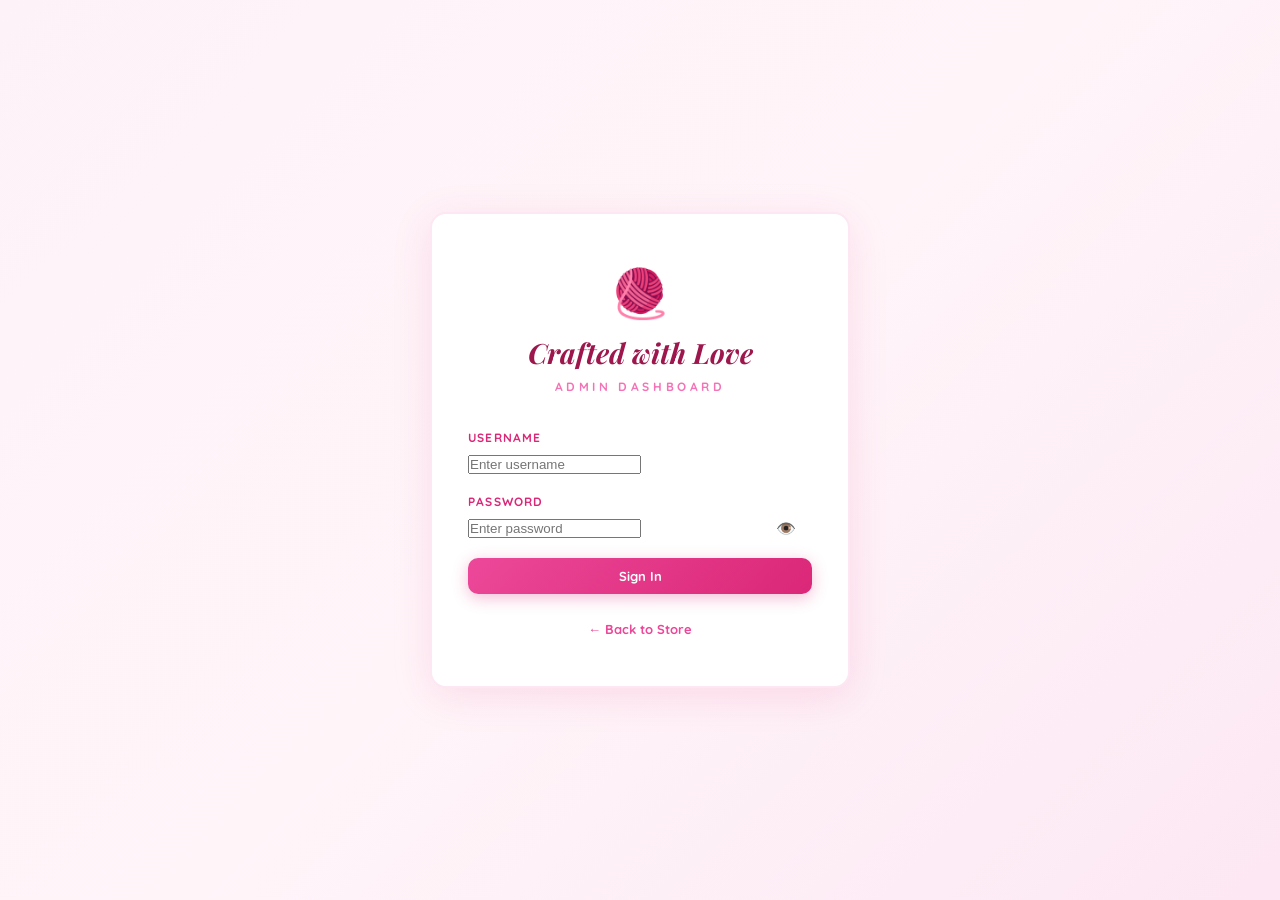
<file: admin/index.html>
<!DOCTYPE html>
<html lang="en">
<head>
    <meta charset="UTF-8">
    <meta name="viewport" content="width=device-width, initial-scale=1.0">
    <title>Admin Dashboard | Crafted with Love</title>
    <link href="https://fonts.googleapis.com/css2?family=Quicksand:wght@400;600;700&family=Playfair+Display:ital,wght@0,700;1,700&display=swap" rel="stylesheet">
    <link rel="stylesheet" href="admin.css?v=2">
</head>
<body>
    <!-- ── Top Bar ─────────────────────────────────────────────────────── -->
    <header class="admin-header">
        <div class="header-left">
            <span class="header-logo">🧶</span>
            <h1 class="serif-heading header-title">Crafted with Love</h1>
            <span class="header-badge">Admin</span>
        </div>
        <div class="header-right">
            <button onclick="openCredentialsModal()" class="btn btn-outline btn-sm">🔒 Security</button>
            <a href="/" class="btn btn-ghost" target="_blank">👁️ View Store</a>
            <button onclick="logout()" class="btn btn-outline-danger">Logout</button>
        </div>
    </header>

    <!-- ── Sidebar + Content ───────────────────────────────────────────── -->
    <div class="admin-layout">
        <nav class="admin-sidebar">
            <button class="sidebar-btn active" onclick="showTab('dashboard')" data-tab="dashboard">
                <span class="sidebar-icon">📊</span> Dashboard
            </button>
            <button class="sidebar-btn" onclick="showTab('products')" data-tab="products">
                <span class="sidebar-icon">🧸</span> Products
            </button>
            <button class="sidebar-btn" onclick="showTab('categories')" data-tab="categories">
                <span class="sidebar-icon">📂</span> Categories
            </button>
            <button class="sidebar-btn" onclick="showTab('add-product')" data-tab="add-product">
                <span class="sidebar-icon">➕</span> Add Product
            </button>
            <button class="sidebar-btn" onclick="showTab('add-category')" data-tab="add-category">
                <span class="sidebar-icon">📁</span> Add Category
            </button>
            <button class="sidebar-btn text-red-500 mt-auto" onclick="logout()" style="color: #e11d48; margin-top: auto;">
                <span class="sidebar-icon">🚪</span> Logout
            </button>
        </nav>

        <main class="admin-content">
            <!-- ── Dashboard Tab ──────────────────────────────────────── -->
            <section id="tab-dashboard" class="tab-panel active">
                <h2 class="section-title">Dashboard Overview</h2>
                <div class="stats-grid">
                    <div class="stat-card stat-pink">
                        <div class="stat-icon">🧸</div>
                        <div class="stat-info">
                            <span class="stat-number" id="stat-products">0</span>
                            <span class="stat-label">Total Products</span>
                        </div>
                    </div>
                    <div class="stat-card stat-purple">
                        <div class="stat-icon">📂</div>
                        <div class="stat-info">
                            <span class="stat-number" id="stat-categories">0</span>
                            <span class="stat-label">Categories</span>
                        </div>
                    </div>
                    <div class="stat-card stat-rose">
                        <div class="stat-icon">💰</div>
                        <div class="stat-info">
                            <span class="stat-number" id="stat-avg-price">₹0</span>
                            <span class="stat-label">Avg. Price</span>
                        </div>
                    </div>
                    <div class="stat-card stat-coral">
                        <div class="stat-icon">⭐</div>
                        <div class="stat-info">
                            <span class="stat-number" id="stat-highest">₹0</span>
                            <span class="stat-label">Highest Price</span>
                        </div>
                    </div>
                </div>
                <div class="dashboard-quick">
                    <h3 class="subsection-title">Quick Actions</h3>
                    <div class="quick-actions">
                        <button onclick="showTab('add-product')" class="quick-btn">➕ Add New Product</button>
                        <button onclick="showTab('add-category')" class="quick-btn">📁 Add New Category</button>
                        <button onclick="showTab('products')" class="quick-btn">🧸 Manage Products</button>
                    </div>
                </div>
            </section>

            <!-- ── Products Tab ───────────────────────────────────────── -->
            <section id="tab-products" class="tab-panel">
                <div class="section-header">
                    <h2 class="section-title">All Products</h2>
                    <div class="section-actions">
                        <select id="filter-category" onchange="loadProducts()" class="input select-sm">
                            <option value="">All Categories</option>
                        </select>
                        <button onclick="showTab('add-product')" class="btn btn-primary btn-sm">➕ Add Product</button>
                    </div>
                </div>
                <div class="table-wrapper">
                    <table class="admin-table">
                        <thead>
                            <tr>
                                <th width="60">Image</th>
                                <th>Name</th>
                                <th width="100">Price</th>
                                <th width="150">Category</th>
                                <th width="80">Size Opt.</th>
                                <th width="80">Order</th>
                                <th width="140">Actions</th>
                            </tr>
                        </thead>
                        <tbody id="products-table-body">
                            <tr><td colspan="7" class="table-empty">Loading products...</td></tr>
                        </tbody>
                    </table>
                </div>
            </section>

            <!-- ── Categories Tab ─────────────────────────────────────── -->
            <section id="tab-categories" class="tab-panel">
                <div class="section-header">
                    <h2 class="section-title">All Categories</h2>
                    <button onclick="showTab('add-category')" class="btn btn-primary btn-sm">📁 Add Category</button>
                </div>
                <div class="categories-grid" id="categories-grid">
                    <div class="table-empty">Loading categories...</div>
                </div>
            </section>

            <!-- ── Add Product Tab ────────────────────────────────────── -->
            <section id="tab-add-product" class="tab-panel">
                <h2 class="section-title" id="product-form-title">Add New Product</h2>
                <form id="productForm" class="admin-form" onsubmit="handleProductSubmit(event)">
                    <input type="hidden" id="edit-product-id" value="">
                    <div class="form-row">
                        <div class="form-group">
                            <label for="prod-name">Product Name *</label>
                            <input type="text" id="prod-name" placeholder="e.g. Sweet Strawberry" required class="input">
                        </div>
                        <div class="form-group">
                            <label for="prod-price">Price (₹) *</label>
                            <input type="number" id="prod-price" placeholder="e.g. 300" required min="1" class="input">
                        </div>
                    </div>
                    <div class="form-row">
                        <div class="form-group">
                            <label for="prod-category">Category *</label>
                            <select id="prod-category" required class="input">
                                <option value="">Select category</option>
                            </select>
                        </div>
                        <div class="form-group">
                            <label for="prod-sort">Sort Order</label>
                            <input type="number" id="prod-sort" placeholder="Auto" min="0" class="input">
                        </div>
                    </div>
                    <div class="form-group">
                        <label for="prod-image">Image Path / URL</label>
                        <input type="text" id="prod-image" placeholder="Leave blank for auto-generated path" class="input">
                        <span class="form-hint">Or upload an image below</span>
                    </div>
                    <div class="form-group">
                        <label>Upload Image</label>
                        <div class="upload-area" id="upload-area">
                            <input type="file" id="prod-file" accept="image/*" onchange="handleFileSelect(event)" class="upload-input">
                            <div class="upload-content" id="upload-content">
                                <span class="upload-icon">📷</span>
                                <span class="upload-text">Click or drag to upload</span>
                            </div>
                            <img id="upload-preview" class="upload-preview hidden" src="" alt="Preview">
                        </div>
                    </div>
                    <div class="form-row">
                        <div class="form-group checkbox-group">
                            <label class="checkbox-label">
                                <input type="checkbox" id="prod-size-option">
                                <span class="checkmark"></span>
                                Has Size Option (+₹20 for Big)
                            </label>
                        </div>
                    </div>
                    <div class="form-actions">
                        <button type="submit" class="btn btn-primary" id="product-submit-btn">Add Product</button>
                        <button type="button" class="btn btn-ghost" onclick="resetProductForm()">Cancel</button>
                    </div>
                </form>
            </section>

            <!-- ── Add Category Tab ───────────────────────────────────── -->
            <section id="tab-add-category" class="tab-panel">
                <h2 class="section-title" id="category-form-title">Add New Category</h2>
                <form id="categoryForm" class="admin-form" onsubmit="handleCategorySubmit(event)">
                    <input type="hidden" id="edit-category-id" value="">
                    <div class="form-row">
                        <div class="form-group">
                            <label for="cat-name">Slug Name *</label>
                            <input type="text" id="cat-name" placeholder="e.g. phone-cases" required class="input">
                            <span class="form-hint">URL-safe name (lowercase, hyphens)</span>
                        </div>
                        <div class="form-group">
                            <label for="cat-display">Display Name *</label>
                            <input type="text" id="cat-display" placeholder="e.g. Phone Cases" required class="input">
                        </div>
                    </div>
                    <div class="form-row">
                        <div class="form-group">
                            <label for="cat-folder">Image Folder *</label>
                            <input type="text" id="cat-folder" placeholder="e.g. covers" required class="input">
                        </div>
                        <div class="form-group">
                            <label for="cat-prefix">Image Prefix *</label>
                            <input type="text" id="cat-prefix" placeholder="e.g. phonecover" required class="input">
                        </div>
                    </div>
                    <div class="form-row">
                        <div class="form-group">
                            <label for="cat-ext">Image Extension</label>
                            <input type="text" id="cat-ext" value=".jpg.jpeg" class="input">
                        </div>
                        <div class="form-group">
                            <label for="cat-sort">Sort Order</label>
                            <input type="number" id="cat-sort" placeholder="0" min="0" class="input">
                        </div>
                    </div>
                    <div class="form-row">
                        <div class="form-group checkbox-group">
                            <label class="checkbox-label">
                                <input type="checkbox" id="cat-device-option">
                                <span class="checkmark"></span>
                                Has Device Option (Standard / Premium pricing)
                            </label>
                        </div>
                    </div>
                    <div id="device-fields" class="hidden">
                        <div class="form-row">
                            <div class="form-group">
                                <label for="cat-device-label">Premium Label</label>
                                <input type="text" id="cat-device-label" value="iPhone / Samsung S series" class="input">
                            </div>
                            <div class="form-group">
                                <label for="cat-device-extra">Premium Extra (₹)</label>
                                <input type="number" id="cat-device-extra" value="50" min="0" class="input">
                            </div>
                        </div>
                    </div>
                    <div class="form-actions">
                        <button type="submit" class="btn btn-primary" id="category-submit-btn">Add Category</button>
                        <button type="button" class="btn btn-ghost" onclick="resetCategoryForm()">Cancel</button>
                    </div>
                </form>
            </section>
        </main>
    </div>

    <!-- ── Toast Notification ──────────────────────────────────────────── -->
    <div id="admin-toast" class="admin-toast hidden"></div>

    <!-- ── Confirm Dialog ──────────────────────────────────────────────── -->
    <div id="confirm-dialog" class="modal-overlay hidden">
        <div class="modal-card">
            <h3 class="modal-title" id="confirm-title">Are you sure?</h3>
            <p class="modal-text" id="confirm-text"></p>
            <div class="modal-actions">
                <button class="btn btn-ghost" onclick="closeConfirm()">Cancel</button>
                <button class="btn btn-danger" id="confirm-action-btn" onclick="">Delete</button>
            </div>
        </div>
    </div>

    <!-- Credentials Modal -->
    <div id="credentials-modal" class="modal-overlay hidden">
        <div class="modal-card">
            <h2 class="modal-title">Change Security Details</h2>
            <form id="credentials-form" onsubmit="event.preventDefault(); submitCredentials();">
                <div class="form-group">
                    <label>Current Password <span class="text-red-500">*</span></label>
                    <input type="password" id="cred-current-pwd" required class="input">
                </div>
                <div class="form-group border-t border-pink-50 pt-4 mt-4">
                    <label>New Username (Optional)</label>
                    <input type="text" id="cred-new-user" class="input" placeholder="Leave blank to keep current">
                </div>
                <div class="form-group">
                    <label>New Password (Optional)</label>
                    <input type="password" id="cred-new-pwd" class="input" placeholder="Leave blank to keep current">
                </div>
                <div class="modal-actions mt-6">
                    <button type="button" class="btn btn-ghost" onclick="closeCredentialsModal()">Cancel</button>
                    <button type="submit" class="btn btn-primary" id="cred-save-btn">Save Changes</button>
                </div>
            </form>
        </div>
    </div>

    <script>
        const API = window.location.origin;
        const TOKEN = localStorage.getItem('adminToken');
        let allProducts = [];
        let allCategories = [];

        // ── Auth Guard ───────────────────────────────────────────────────
        if (!TOKEN) { window.location.href = '/admin/login.html'; }
        fetch(`${API}/api/admin/me`, {
            headers: { 'Authorization': `Bearer ${TOKEN}` }
        }).then(r => { if (!r.ok) { localStorage.removeItem('adminToken'); window.location.href = '/admin/login.html'; } });

        function authHeaders() {
            return { 'Authorization': `Bearer ${TOKEN}`, 'Content-Type': 'application/json' };
        }
        function authHeadersOnly() {
            return { 'Authorization': `Bearer ${TOKEN}` };
        }

        function logout() {
            localStorage.removeItem('adminToken');
            window.location.href = '/admin/login.html';
        }

        // ── Tabs ─────────────────────────────────────────────────────────
        function showTab(name) {
            document.querySelectorAll('.tab-panel').forEach(p => p.classList.remove('active'));
            document.querySelectorAll('.sidebar-btn').forEach(b => b.classList.remove('active'));
            document.getElementById('tab-' + name).classList.add('active');
            const btn = document.querySelector(`[data-tab="${name}"]`);
            if (btn) btn.classList.add('active');
            if (name === 'products') loadProducts();
            if (name === 'categories') loadCategories();
            if (name === 'dashboard') updateDashboard();
        }

        // ── Toast ────────────────────────────────────────────────────────
        function showToast(msg, type = 'success') {
            const t = document.getElementById('admin-toast');
            t.textContent = msg;
            t.className = `admin-toast ${type}`;
            setTimeout(() => t.classList.add('hidden'), 3000);
        }

        // ── Confirm Dialog ───────────────────────────────────────────────
        let confirmCb = null;
        function openConfirm(title, text, cb) {
            document.getElementById('confirm-title').textContent = title;
            document.getElementById('confirm-text').textContent = text;
            document.getElementById('confirm-dialog').classList.remove('hidden');
            confirmCb = cb;
            document.getElementById('confirm-action-btn').onclick = () => { 
                const callback = confirmCb; 
                closeConfirm(); 
                if (callback) callback(); 
            };
        }
        function closeConfirm() { document.getElementById('confirm-dialog').classList.add('hidden'); confirmCb = null; }

        // ── Load Data ────────────────────────────────────────────────────
        async function fetchCategories() {
            const res = await fetch(`${API}/api/categories`);
            allCategories = await res.json();
            return allCategories;
        }

        async function fetchProducts() {
            const catFilter = document.getElementById('filter-category')?.value;
            let url = `${API}/api/products`;
            if (catFilter) url += `?category_id=${catFilter}`;
            const res = await fetch(url);
            allProducts = await res.json();
            return allProducts;
        }

        async function loadProducts() {
            await fetchCategories();
            populateCategorySelects();
            await fetchProducts();
            renderProductsTable();
        }

        async function loadCategories() {
            await fetchCategories();
            renderCategoriesGrid();
        }

        function populateCategorySelects() {
            const filterSel = document.getElementById('filter-category');
            const prodSel = document.getElementById('prod-category');
            const currentFilter = filterSel?.value || '';
            const currentProd = prodSel?.value || '';

            // Filter select
            if (filterSel) {
                filterSel.innerHTML = '<option value="">All Categories</option>' +
                    allCategories.map(c => `<option value="${c.id}">${c.display_name}</option>`).join('');
                filterSel.value = currentFilter;
            }
            // Product form select
            if (prodSel) {
                prodSel.innerHTML = '<option value="">Select category</option>' +
                    allCategories.map(c => `<option value="${c.id}">${c.display_name}</option>`).join('');
                prodSel.value = currentProd;
            }
        }

        // ── Render Products Table ────────────────────────────────────────
        function renderProductsTable() {
            const tbody = document.getElementById('products-table-body');
            if (allProducts.length === 0) {
                tbody.innerHTML = '<tr><td colspan="7" class="table-empty">No products found. Add your first product!</td></tr>';
                return;
            }
            tbody.innerHTML = allProducts.map(p => `
                <tr>
                    <td><div class="table-img"><img src="/${p.image_path}" onerror="this.src='https://placehold.co/60x60?text=🧶'" alt="${p.name}"></div></td>
                    <td><strong>${p.name}</strong></td>
                    <td class="price-cell">₹${p.price}</td>
                    <td><span class="category-badge">${p.category_display_name || '—'}</span></td>
                    <td>${p.has_size_option ? '<span class="badge badge-yes">Yes</span>' : '<span class="badge badge-no">No</span>'}</td>
                    <td class="sort-cell">${p.sort_order}</td>
                    <td class="actions-cell">
                        <button onclick="editProduct(${p.id})" class="btn btn-sm btn-outline" title="Edit">✏️ Edit</button>
                        <button onclick="confirmDeleteProduct(${p.id}, '${p.name.replace(/'/g, "\\'")}')" class="btn btn-sm btn-outline-danger" title="Delete">🗑️</button>
                    </td>
                </tr>
            `).join('');
        }

        // ── Render Categories Grid ───────────────────────────────────────
        function renderCategoriesGrid() {
            const grid = document.getElementById('categories-grid');
            if (allCategories.length === 0) {
                grid.innerHTML = '<div class="table-empty">No categories found.</div>';
                return;
            }
            grid.innerHTML = allCategories.map(c => `
                <div class="category-card">
                    <div class="category-card-header">
                        <h3 class="category-card-title">${c.display_name}</h3>
                        <span class="category-card-slug">${c.name}</span>
                    </div>
                    <div class="category-card-body">
                        <div class="category-detail"><span class="detail-label">Folder:</span> <span>${c.image_folder}</span></div>
                        <div class="category-detail"><span class="detail-label">Prefix:</span> <span>${c.image_prefix}</span></div>
                        <div class="category-detail"><span class="detail-label">Extension:</span> <span>${c.image_ext}</span></div>
                        <div class="category-detail"><span class="detail-label">Device Option:</span> <span>${c.has_device_option ? '✅ Yes (+₹' + c.device_premium_extra + ')' : '❌ No'}</span></div>
                        <div class="category-detail"><span class="detail-label">Sort Order:</span> <span>${c.sort_order}</span></div>
                    </div>
                    <div class="category-card-actions">
                        <button onclick="editCategory(${c.id})" class="btn btn-sm btn-outline">✏️ Edit</button>
                        <button onclick="confirmDeleteCategory(${c.id}, '${c.display_name.replace(/'/g, "\\'")}')" class="btn btn-sm btn-outline-danger">🗑️ Delete</button>
                    </div>
                </div>
            `).join('');
        }

        // ── Product CRUD ─────────────────────────────────────────────────
        async function handleProductSubmit(e) {
            e.preventDefault();
            const editId = document.getElementById('edit-product-id').value;
            const isEdit = editId !== '';

            // If file was uploaded, upload it first
            let imagePath = document.getElementById('prod-image').value;
            const fileInput = document.getElementById('prod-file');
            if (fileInput.files.length > 0) {
                const formData = new FormData();
                formData.append('file', fileInput.files[0]);
                const upRes = await fetch(`${API}/api/upload`, {
                    method: 'POST',
                    headers: { 'Authorization': `Bearer ${TOKEN}` },
                    body: formData,
                });
                if (upRes.ok) {
                    const upData = await upRes.json();
                    imagePath = upData.path;
                }
            }

            const body = {
                name: document.getElementById('prod-name').value,
                price: parseInt(document.getElementById('prod-price').value),
                category_id: parseInt(document.getElementById('prod-category').value),
                sort_order: parseInt(document.getElementById('prod-sort').value) || 0,
                has_size_option: document.getElementById('prod-size-option').checked,
            };
            if (imagePath) body.image_path = imagePath;

            const url = isEdit ? `${API}/api/products/${editId}` : `${API}/api/products`;
            const method = isEdit ? 'PUT' : 'POST';

            try {
                const res = await fetch(url, { method, headers: authHeaders(), body: JSON.stringify(body) });
                if (!res.ok) { const d = await res.json(); throw new Error(d.detail || 'Failed'); }
                showToast(isEdit ? 'Product updated!' : 'Product added!');
                resetProductForm();
                showTab('products');
            } catch (err) {
                showToast(err.message, 'error');
            }
        }

        function editProduct(id) {
            const p = allProducts.find(x => x.id === id);
            if (!p) return;
            document.getElementById('edit-product-id').value = p.id;
            document.getElementById('prod-name').value = p.name;
            document.getElementById('prod-price').value = p.price;
            document.getElementById('prod-category').value = p.category_id;
            document.getElementById('prod-sort').value = p.sort_order;
            document.getElementById('prod-image').value = p.image_path || '';
            document.getElementById('prod-size-option').checked = p.has_size_option;
            document.getElementById('product-form-title').textContent = 'Edit Product';
            document.getElementById('product-submit-btn').textContent = 'Update Product';
            showTab('add-product');
        }

        function resetProductForm() {
            document.getElementById('productForm').reset();
            document.getElementById('edit-product-id').value = '';
            document.getElementById('product-form-title').textContent = 'Add New Product';
            document.getElementById('product-submit-btn').textContent = 'Add Product';
            document.getElementById('upload-preview').classList.add('hidden');
            document.getElementById('upload-content').classList.remove('hidden');
        }

        function confirmDeleteProduct(id, name) {
            openConfirm('Delete Product', `Are you sure you want to delete "${name}"? This cannot be undone.`, async () => {
                try {
                    const res = await fetch(`${API}/api/products/${id}`, {
                        method: 'DELETE',
                        headers: authHeadersOnly(),
                    });
                    if (res.status !== 204 && !res.ok) throw new Error('Failed to delete');
                    showToast('Product deleted! 🗑️');
                    await loadProducts();
                } catch (err) {
                    showToast(err.message, 'error');
                }
            });
        }

        // ── Category CRUD ────────────────────────────────────────────────
        document.getElementById('cat-device-option').addEventListener('change', function() {
            document.getElementById('device-fields').classList.toggle('hidden', !this.checked);
        });

        async function handleCategorySubmit(e) {
            e.preventDefault();
            const editId = document.getElementById('edit-category-id').value;
            const isEdit = editId !== '';

            const body = {
                name: document.getElementById('cat-name').value,
                display_name: document.getElementById('cat-display').value,
                image_folder: document.getElementById('cat-folder').value,
                image_prefix: document.getElementById('cat-prefix').value,
                image_ext: document.getElementById('cat-ext').value,
                sort_order: parseInt(document.getElementById('cat-sort').value) || 0,
                has_device_option: document.getElementById('cat-device-option').checked,
                device_premium_label: document.getElementById('cat-device-label').value,
                device_premium_extra: parseInt(document.getElementById('cat-device-extra').value) || 50,
            };

            const url = isEdit ? `${API}/api/categories/${editId}` : `${API}/api/categories`;
            const method = isEdit ? 'PUT' : 'POST';

            try {
                const res = await fetch(url, { method, headers: authHeaders(), body: JSON.stringify(body) });
                if (!res.ok) { const d = await res.json(); throw new Error(d.detail || 'Failed'); }
                showToast(isEdit ? 'Category updated!' : 'Category added!');
                resetCategoryForm();
                showTab('categories');
            } catch (err) {
                showToast(err.message, 'error');
            }
        }

        function editCategory(id) {
            const c = allCategories.find(x => x.id === id);
            if (!c) return;
            document.getElementById('edit-category-id').value = c.id;
            document.getElementById('cat-name').value = c.name;
            document.getElementById('cat-display').value = c.display_name;
            document.getElementById('cat-folder').value = c.image_folder;
            document.getElementById('cat-prefix').value = c.image_prefix;
            document.getElementById('cat-ext').value = c.image_ext;
            document.getElementById('cat-sort').value = c.sort_order;
            document.getElementById('cat-device-option').checked = c.has_device_option;
            document.getElementById('cat-device-label').value = c.device_premium_label;
            document.getElementById('cat-device-extra').value = c.device_premium_extra;
            if (c.has_device_option) document.getElementById('device-fields').classList.remove('hidden');
            document.getElementById('category-form-title').textContent = 'Edit Category';
            document.getElementById('category-submit-btn').textContent = 'Update Category';
            showTab('add-category');
        }

        function resetCategoryForm() {
            document.getElementById('categoryForm').reset();
            document.getElementById('edit-category-id').value = '';
            document.getElementById('category-form-title').textContent = 'Add New Category';
            document.getElementById('category-submit-btn').textContent = 'Add Category';
            document.getElementById('device-fields').classList.add('hidden');
            document.getElementById('cat-ext').value = '.jpg.jpeg';
            document.getElementById('cat-device-label').value = 'iPhone / Samsung S series';
            document.getElementById('cat-device-extra').value = '50';
        }

        function confirmDeleteCategory(id, name) {
            openConfirm('Delete Category', `Delete "${name}" and ALL its products? This cannot be undone.`, async () => {
                try {
                    const res = await fetch(`${API}/api/categories/${id}`, { method: 'DELETE', headers: authHeadersOnly() });
                    if (res.status !== 204 && !res.ok) throw new Error('Failed to delete');
                    showToast('Category deleted! 🗑️');
                    await loadCategories();
                } catch (err) {
                    showToast(err.message, 'error');
                }
            });
        }

        // ── File Upload Preview ──────────────────────────────────────────
        function handleFileSelect(e) {
            const file = e.target.files[0];
            if (!file) return;
            const reader = new FileReader();
            reader.onload = (ev) => {
                document.getElementById('upload-preview').src = ev.target.result;
                document.getElementById('upload-preview').classList.remove('hidden');
                document.getElementById('upload-content').classList.add('hidden');
            };
            reader.readAsDataURL(file);
        }

        // ── Dashboard Stats ──────────────────────────────────────────────
        async function updateDashboard() {
            await fetchCategories();
            await fetchProducts();
            document.getElementById('stat-products').textContent = allProducts.length;
            document.getElementById('stat-categories').textContent = allCategories.length;
            if (allProducts.length > 0) {
                const avg = Math.round(allProducts.reduce((s, p) => s + p.price, 0) / allProducts.length);
                const max = Math.max(...allProducts.map(p => p.price));
                document.getElementById('stat-avg-price').textContent = `₹${avg}`;
                document.getElementById('stat-highest').textContent = `₹${max}`;
            }
        }

        // ── Security ─────────────────────────────────────────────────────
        function openCredentialsModal() {
            document.getElementById('credentials-modal').classList.remove('hidden');
            document.getElementById('credentials-form').reset();
        }
        function closeCredentialsModal() {
            document.getElementById('credentials-modal').classList.add('hidden');
        }
        async function submitCredentials() {
            const current = document.getElementById('cred-current-pwd').value;
            const newUser = document.getElementById('cred-new-user').value.trim();
            const newPwd = document.getElementById('cred-new-pwd').value;

            if(!newUser && !newPwd){
                showToast('Nothing to update', 'error'); return;
            }

            document.getElementById('cred-save-btn').textContent = 'Saving...';
            try {
                const res = await fetch(`${API}/api/admin/credentials`, {
                    method: 'PUT',
                    headers: authHeaders(),
                    body: JSON.stringify({
                        current_password: current,
                        new_username: newUser || null,
                        new_password: newPwd || null
                    })
                });
                
                if(!res.ok) {
                    const data = await res.json();
                    throw new Error(data.detail || 'Validation failed');
                }
                
                showToast('Credentials updated! Please login again.', 'success');
                closeCredentialsModal();
                setTimeout(() => logout(), 2000);
            } catch(e) {
                showToast(e.message, 'error');
            } finally {
                document.getElementById('cred-save-btn').textContent = 'Save Changes';
            }
        }

        // ── Init ─────────────────────────────────────────────────────────
        (async () => {
            await fetchCategories();
            populateCategorySelects();
            updateDashboard();
        })();
    </script>
</body>
</html>
</file>
<file: admin/admin.css>
/* ═══════════════════════════════════════════════════════════════════════════
   Crafted with Love — Admin Panel Styles
   Matches the store's pink crochet aesthetic
   ═══════════════════════════════════════════════════════════════════════════ */

:root {
    --pink-50: #fdf2f8; --pink-100: #fce7f3; --pink-200: #fbcfe8;
    --pink-300: #f9a8d4; --pink-400: #f472b6; --pink-500: #ec4899;
    --pink-600: #db2777; --pink-700: #be185d; --pink-800: #9d174d;
    --pink-900: #831843;
    --gray-50: #f9fafb; --gray-100: #f3f4f6; --gray-200: #e5e7eb;
    --gray-300: #d1d5db; --gray-400: #9ca3af; --gray-500: #6b7280;
    --gray-600: #4b5563; --gray-700: #374151; --gray-800: #1f2937;
    --white: #ffffff;
    --radius: 16px; --radius-sm: 10px; --radius-xs: 6px;
    --shadow: 0 4px 24px rgba(219, 39, 119, 0.08);
    --shadow-lg: 0 8px 40px rgba(219, 39, 119, 0.12);
    --transition: 0.25s cubic-bezier(0.4, 0, 0.2, 1);
}

*, *::before, *::after { box-sizing: border-box; margin: 0; padding: 0; }

body {
    font-family: 'Quicksand', sans-serif;
    background: linear-gradient(135deg, var(--pink-50) 0%, #fff5f9 50%, var(--pink-100) 100%);
    color: var(--gray-800);
    min-height: 100vh;
}

.serif-heading { font-family: 'Playfair Display', serif; font-weight: 700; }
.hidden { display: none !important; }

/* ── Buttons ───────────────────────────────────────────────────────────── */
.btn {
    display: inline-flex; align-items: center; gap: 6px;
    padding: 10px 20px; border-radius: var(--radius-sm); border: none;
    font-family: inherit; font-weight: 700; font-size: 13px;
    cursor: pointer; transition: all var(--transition);
    text-decoration: none; white-space: nowrap;
}
.btn:active { transform: scale(0.96); }
.btn-primary { background: linear-gradient(135deg, var(--pink-500), var(--pink-600)); color: var(--white); box-shadow: 0 4px 16px rgba(219, 39, 119, 0.3); }
.btn-primary:hover { box-shadow: 0 6px 24px rgba(219, 39, 119, 0.4); transform: translateY(-1px); }
.btn-outline { background: var(--white); color: var(--pink-600); border: 1.5px solid var(--pink-200); }
.btn-outline:hover { background: var(--pink-50); border-color: var(--pink-400); }
.btn-outline-danger { background: var(--white); color: #e11d48; border: 1.5px solid #fecdd3; }
.btn-outline-danger:hover { background: #fff1f2; border-color: #fda4af; }
.btn-danger { background: linear-gradient(135deg, #e11d48, #be123c); color: var(--white); }
.btn-ghost { background: transparent; color: var(--pink-600); }
.btn-ghost:hover { background: var(--pink-50); }
.btn-full { width: 100%; justify-content: center; }
.btn-sm { padding: 6px 14px; font-size: 12px; border-radius: var(--radius-xs); }

/* ── Inputs ────────────────────────────────────────────────────────────── */
.input {
    width: 100%; padding: 12px 16px; border: 2px solid var(--pink-100);
    border-radius: var(--radius-sm); font-family: inherit; font-size: 14px;
    font-weight: 600; color: var(--gray-700); background: var(--white);
    transition: all var(--transition); outline: none;
}
.input:focus { border-color: var(--pink-400); box-shadow: 0 0 0 4px rgba(244, 114, 182, 0.15); }
.input::placeholder { color: var(--gray-400); font-weight: 500; }
.select-sm { padding: 6px 12px; font-size: 12px; max-width: 200px; }
textarea.input { resize: vertical; min-height: 80px; }

/* ── Login Page ────────────────────────────────────────────────────────── */
.login-body {
    display: flex; align-items: center; justify-content: center;
    min-height: 100vh; padding: 20px;
}
.login-container { width: 100%; max-width: 420px; }
.login-card {
    background: var(--white); border-radius: var(--radius);
    padding: 48px 36px; box-shadow: var(--shadow-lg);
    border: 2px solid var(--pink-100);
}
.login-header { text-align: center; margin-bottom: 36px; }
.login-logo { font-size: 48px; margin-bottom: 12px; }
.login-header h1 { color: var(--pink-800); font-size: 28px; font-style: italic; }
.login-subtitle { color: var(--pink-400); font-weight: 700; font-size: 12px; text-transform: uppercase; letter-spacing: 0.3em; margin-top: 8px; }
.login-footer { text-align: center; margin-top: 24px; }
.login-footer a { color: var(--pink-500); font-weight: 700; font-size: 13px; text-decoration: none; }
.login-footer a:hover { text-decoration: underline; }
.password-wrapper { position: relative; }
.toggle-password {
    position: absolute; right: 12px; top: 50%; transform: translateY(-50%);
    background: none; border: none; cursor: pointer; font-size: 16px; padding: 4px;
}
.error-msg { background: #fff1f2; color: #e11d48; padding: 10px 16px; border-radius: var(--radius-xs); font-size: 13px; font-weight: 600; margin-bottom: 12px; border: 1px solid #fecdd3; }

/* ── Admin Header ──────────────────────────────────────────────────────── */
.admin-header {
    background: linear-gradient(135deg, var(--pink-600), var(--pink-700));
    color: var(--white); padding: 14px 28px;
    display: flex; align-items: center; justify-content: space-between;
    position: sticky; top: 0; z-index: 100;
    box-shadow: 0 4px 20px rgba(219, 39, 119, 0.3);
}
.header-left { display: flex; align-items: center; gap: 12px; }
.header-logo { font-size: 28px; }
.header-title { font-size: 22px; font-style: italic; color: var(--white); }
.header-badge {
    background: rgba(255,255,255,0.2); padding: 3px 12px;
    border-radius: 50px; font-size: 10px; font-weight: 800;
    text-transform: uppercase; letter-spacing: 0.15em;
}
.header-right { display: flex; gap: 10px; }
.header-right .btn { color: var(--white) !important; border-color: rgba(255,255,255,0.3) !important; background: transparent !important; }
.header-right .btn:hover { background: rgba(255,255,255,0.15) !important; }

/* ── Layout ────────────────────────────────────────────────────────────── */
.admin-layout { display: flex; min-height: calc(100vh - 60px); }

.admin-sidebar {
    width: 230px; background: var(--white); border-right: 2px solid var(--pink-100);
    padding: 20px 12px; display: flex; flex-direction: column; gap: 4px;
    position: sticky; top: 60px; height: calc(100vh - 60px); overflow-y: auto;
}
.sidebar-btn {
    display: flex; align-items: center; gap: 10px;
    padding: 12px 16px; border: none; background: none;
    border-radius: var(--radius-sm); font-family: inherit;
    font-size: 14px; font-weight: 700; color: var(--gray-500);
    cursor: pointer; transition: all var(--transition); text-align: left;
}
.sidebar-btn:hover { background: var(--pink-50); color: var(--pink-600); }
.sidebar-btn.active {
    background: linear-gradient(135deg, var(--pink-50), var(--pink-100));
    color: var(--pink-700); box-shadow: inset 3px 0 0 var(--pink-500);
}
.sidebar-icon { font-size: 18px; }

.admin-content { flex: 1; padding: 32px; max-width: 1200px; }

/* ── Tab Panels ────────────────────────────────────────────────────────── */
.tab-panel { display: none; animation: fadeIn 0.3s ease; }
.tab-panel.active { display: block; }
@keyframes fadeIn { from { opacity: 0; transform: translateY(8px); } to { opacity: 1; transform: translateY(0); } }

.section-title { font-family: 'Playfair Display', serif; font-size: 28px; color: var(--pink-800); font-style: italic; margin-bottom: 24px; }
.subsection-title { font-size: 16px; color: var(--pink-700); font-weight: 800; margin-bottom: 16px; text-transform: uppercase; letter-spacing: 0.1em; }
.section-header { display: flex; align-items: center; justify-content: space-between; flex-wrap: wrap; gap: 12px; margin-bottom: 24px; }
.section-header .section-title { margin-bottom: 0; }
.section-actions { display: flex; gap: 10px; align-items: center; }

/* ── Stats Cards ───────────────────────────────────────────────────────── */
.stats-grid { display: grid; grid-template-columns: repeat(auto-fit, minmax(220px, 1fr)); gap: 20px; margin-bottom: 36px; }
.stat-card {
    background: var(--white); border-radius: var(--radius); padding: 24px;
    display: flex; align-items: center; gap: 16px;
    border: 2px solid var(--pink-100); box-shadow: var(--shadow);
    transition: all var(--transition);
}
.stat-card:hover { transform: translateY(-3px); box-shadow: var(--shadow-lg); }
.stat-icon { font-size: 36px; }
.stat-number { font-size: 28px; font-weight: 800; color: var(--pink-700); display: block; }
.stat-label { font-size: 12px; font-weight: 700; color: var(--gray-400); text-transform: uppercase; letter-spacing: 0.1em; }
.stat-pink { border-left: 4px solid var(--pink-400); }
.stat-purple { border-left: 4px solid #a855f7; }
.stat-rose { border-left: 4px solid #fb7185; }
.stat-coral { border-left: 4px solid #f97316; }

/* ── Quick Actions ─────────────────────────────────────────────────────── */
.quick-actions { display: flex; gap: 12px; flex-wrap: wrap; }
.quick-btn {
    padding: 14px 24px; background: var(--white); border: 2px solid var(--pink-200);
    border-radius: var(--radius-sm); font-family: inherit; font-weight: 700;
    font-size: 14px; color: var(--pink-600); cursor: pointer;
    transition: all var(--transition);
}
.quick-btn:hover { background: var(--pink-50); border-color: var(--pink-400); transform: translateY(-2px); box-shadow: var(--shadow); }

/* ── Table ─────────────────────────────────────────────────────────────── */
.table-wrapper { background: var(--white); border-radius: var(--radius); border: 2px solid var(--pink-100); overflow-x: auto; box-shadow: var(--shadow); -webkit-overflow-scrolling: touch; }
.admin-table { width: 100%; border-collapse: collapse; }
.admin-table th {
    background: linear-gradient(135deg, var(--pink-50), var(--pink-100));
    padding: 14px 16px; text-align: left; font-size: 11px; font-weight: 800;
    text-transform: uppercase; letter-spacing: 0.1em; color: var(--pink-700);
    border-bottom: 2px solid var(--pink-200);
}
.admin-table td { padding: 12px 16px; border-bottom: 1px solid var(--pink-50); vertical-align: middle; font-weight: 600; font-size: 13px; }
.admin-table tr:hover td { background: var(--pink-50); }
.admin-table tr:last-child td { border-bottom: none; }
.table-img { width: 48px; height: 48px; border-radius: var(--radius-xs); overflow: hidden; border: 2px solid var(--pink-100); }
.table-img img { width: 100%; height: 100%; object-fit: cover; }
.table-empty { padding: 48px 16px !important; text-align: center; color: var(--gray-400); font-weight: 700; font-size: 14px; }
.price-cell { color: var(--pink-600); font-weight: 800; }
.sort-cell { color: var(--gray-400); }
.actions-cell { display: flex; gap: 6px; }
.badge { padding: 3px 10px; border-radius: 50px; font-size: 10px; font-weight: 800; text-transform: uppercase; }
.badge-yes { background: #dcfce7; color: #16a34a; }
.badge-no { background: var(--gray-100); color: var(--gray-400); }
.category-badge { background: var(--pink-100); color: var(--pink-700); padding: 4px 12px; border-radius: 50px; font-size: 11px; font-weight: 800; }

/* ── Categories Grid ───────────────────────────────────────────────────── */
.categories-grid { display: grid; grid-template-columns: repeat(auto-fill, minmax(300px, 1fr)); gap: 20px; }
.category-card {
    background: var(--white); border-radius: var(--radius); border: 2px solid var(--pink-100);
    overflow: hidden; box-shadow: var(--shadow); transition: all var(--transition);
}
.category-card:hover { transform: translateY(-3px); box-shadow: var(--shadow-lg); }
.category-card-header {
    background: linear-gradient(135deg, var(--pink-500), var(--pink-600));
    padding: 20px; color: var(--white);
}
.category-card-title { font-size: 20px; font-weight: 800; }
.category-card-slug { font-size: 11px; opacity: 0.7; font-weight: 600; }
.category-card-body { padding: 20px; }
.category-detail { display: flex; justify-content: space-between; padding: 8px 0; border-bottom: 1px solid var(--pink-50); font-size: 13px; font-weight: 600; }
.category-detail:last-child { border-bottom: none; }
.detail-label { color: var(--gray-400); font-weight: 700; }
.category-card-actions { padding: 16px 20px; border-top: 2px solid var(--pink-50); display: flex; gap: 8px; }

/* ── Forms ──────────────────────────────────────────────────────────────── */
.admin-form {
    background: var(--white); border-radius: var(--radius); padding: 32px;
    border: 2px solid var(--pink-100); box-shadow: var(--shadow); max-width: 700px;
}
.form-group { margin-bottom: 20px; }
.form-group label { display: block; font-size: 12px; font-weight: 800; color: var(--pink-600); text-transform: uppercase; letter-spacing: 0.1em; margin-bottom: 8px; }
.form-row { display: grid; grid-template-columns: 1fr 1fr; gap: 16px; }
.form-hint { font-size: 11px; color: var(--gray-400); font-weight: 600; margin-top: 4px; display: block; }
.form-actions { display: flex; gap: 12px; margin-top: 28px; padding-top: 24px; border-top: 2px solid var(--pink-50); }
.checkbox-group { margin-top: 8px; }
.checkbox-label {
    display: flex; align-items: center; gap: 10px; cursor: pointer;
    font-size: 14px; font-weight: 700; color: var(--gray-600);
}
.checkbox-label input[type="checkbox"] {
    width: 20px; height: 20px; accent-color: var(--pink-500);
    border-radius: 4px; cursor: pointer;
}

/* ── Upload Area ───────────────────────────────────────────────────────── */
.upload-area {
    border: 2px dashed var(--pink-200); border-radius: var(--radius-sm);
    padding: 32px; text-align: center; position: relative; cursor: pointer;
    transition: all var(--transition); background: var(--pink-50);
}
.upload-area:hover { border-color: var(--pink-400); background: var(--pink-100); }
.upload-input { position: absolute; inset: 0; opacity: 0; cursor: pointer; }
.upload-content { display: flex; flex-direction: column; align-items: center; gap: 8px; pointer-events: none; }
.upload-icon { font-size: 32px; }
.upload-text { font-size: 13px; font-weight: 700; color: var(--gray-400); }
.upload-preview { max-width: 200px; max-height: 200px; border-radius: var(--radius-sm); object-fit: cover; margin: 0 auto; display: block; }

/* ── Toast ─────────────────────────────────────────────────────────────── */
.admin-toast {
    position: fixed; bottom: 24px; right: 24px; padding: 14px 28px;
    border-radius: var(--radius-sm); font-weight: 700; font-size: 14px;
    z-index: 10000; animation: slideInToast 0.4s ease;
    box-shadow: 0 8px 32px rgba(0,0,0,0.15);
}
.admin-toast.success { background: linear-gradient(135deg, #10b981, #059669); color: var(--white); }
.admin-toast.error { background: linear-gradient(135deg, #ef4444, #dc2626); color: var(--white); }
@keyframes slideInToast { from { transform: translateX(100%); opacity: 0; } to { transform: translateX(0); opacity: 1; } }

/* ── Modal / Confirm Dialog ────────────────────────────────────────────── */
.modal-overlay {
    position: fixed; inset: 0; background: rgba(0,0,0,0.5); backdrop-filter: blur(4px);
    display: flex; align-items: center; justify-content: center; z-index: 9999; padding: 20px;
}
.modal-card {
    background: var(--white); border-radius: var(--radius); padding: 32px;
    max-width: 440px; width: 100%; box-shadow: var(--shadow-lg);
    animation: scaleIn 0.3s ease;
}
@keyframes scaleIn { from { transform: scale(0.9); opacity: 0; } to { transform: scale(1); opacity: 1; } }
.modal-title { font-size: 20px; font-weight: 800; color: var(--gray-800); margin-bottom: 12px; }
.modal-text { font-size: 14px; color: var(--gray-500); font-weight: 600; line-height: 1.6; margin-bottom: 24px; }
.modal-actions { display: flex; gap: 12px; justify-content: flex-end; }

/* ── Responsive ────────────────────────────────────────────────────────── */
@media (max-width: 768px) {
    .admin-layout { flex-direction: column; padding-bottom: 70px; }
    .admin-content { padding: 16px; width: 100%; max-width: 100%; }
    
    .admin-sidebar {
        position: fixed; bottom: 0; left: 0; right: 0; top: auto;
        width: 100%; height: 65px; background: var(--white);
        border-right: none; border-top: 2px solid var(--pink-100);
        flex-direction: row; justify-content: space-around;
        padding: 5px; z-index: 1000; box-shadow: 0 -4px 20px rgba(219, 39, 119, 0.1);
        overflow: visible;
    }
    .sidebar-btn {
        flex-direction: column; gap: 4px; padding: 6px; flex: 1;
        text-align: center; font-size: 10px; border-radius: var(--radius-xs);
        justify-content: center;
    }
    .sidebar-btn.active {
        box-shadow: none; border-top: 3px solid var(--pink-500);
    }
    .sidebar-icon { font-size: 20px; }

    .form-row { grid-template-columns: 1fr; }
    .stats-grid { grid-template-columns: 1fr 1fr; gap: 12px; }
    .stat-card { padding: 16px; flex-direction: column; text-align: center; gap: 8px; }
    .header-title { font-size: 18px; }
    .header-left { gap: 8px; }
    .section-header { flex-direction: column; align-items: flex-start; gap: 16px; }
    .section-actions { width: 100%; justify-content: space-between; }
    .admin-table th, .admin-table td { font-size: 12px; padding: 10px; }
    .admin-table { min-width: 600px; } /* Ensures scroll on small screens */
    .admin-form { padding: 20px; }
    .quick-actions { display: grid; grid-template-columns: 1fr; width: 100%; }
    .quick-btn { text-align: center; padding: 12px; }
}
</file>
